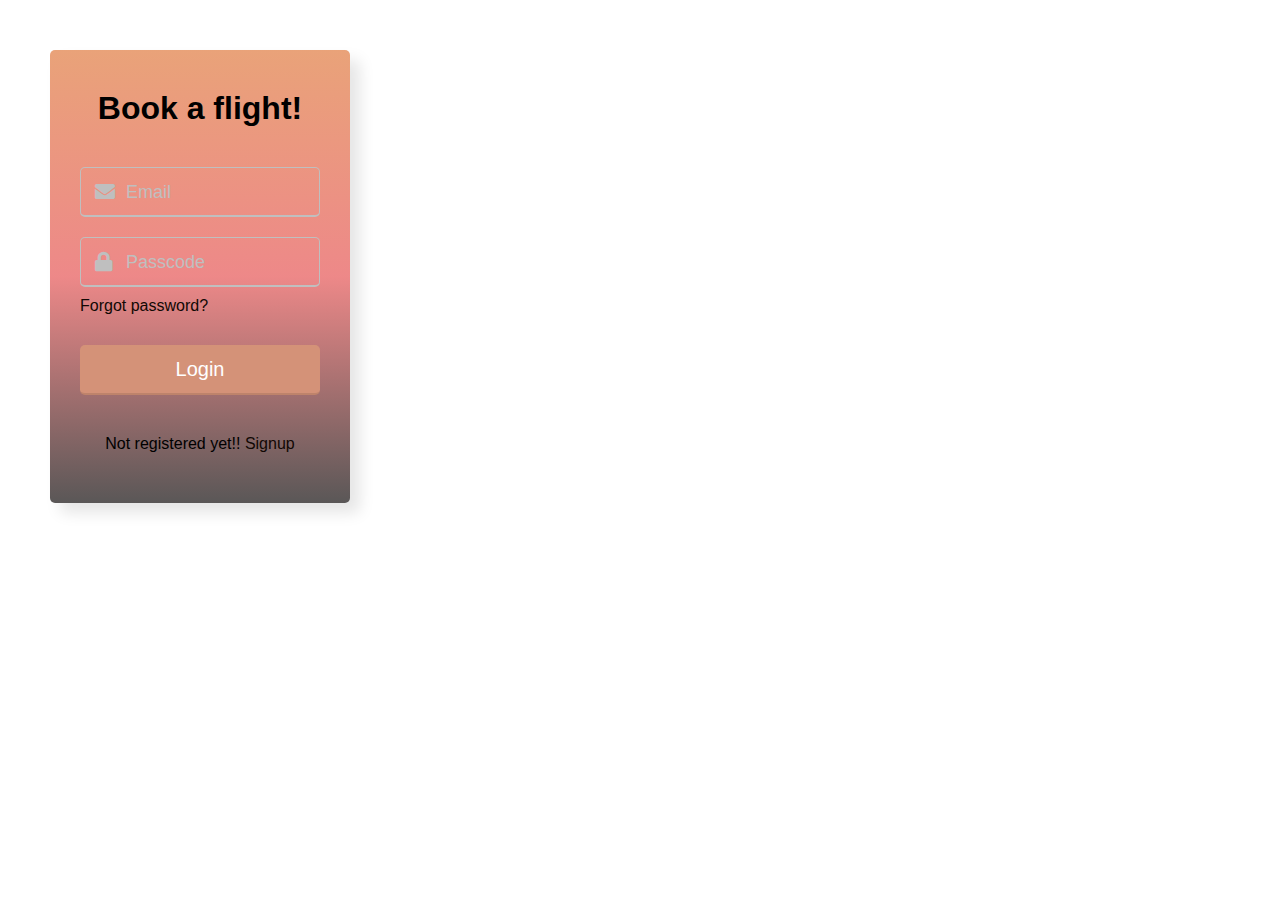
<file: Project Development Phase/Sprint_1/index.html>
<!DOCTYPE html>
<html lang="en">

<head>
    <meta charset="UTF-8">
    <meta name="viewport" content="width=device-width, initial-scale=1.0">
    <title>Sign In...</title>
    <link rel="stylesheet" href="style.css">
    <link rel="stylesheet" href="https://cdnjs.cloudflare.com/ajax/libs/font-awesome/5.15.3/css/all.min.css" />
</head>

<body>
    <div class="wrapper">
        <h1>Book a flight!</h1>
            <form action="#">
            <div class="field email">
                <div class="input-area">
                    <input type="text" placeholder="Email">
                    <i class="icon fas fa-envelope"></i>
                    <i class="error error-icon fas fa-exclamation-circle"></i>
                </div>
                <div class="error error-txt">Email is required!!</div>
            </div>
            <div class="field password">
                <div class="input-area">
                    <input type="password" placeholder="Passcode">
                    <i class="icon fas fa-lock"></i>
                    <i class="error error-icon fas fa-exclamation-circle"></i>
                </div>
                <div class="error error-txt">Password is required!!</div>
            </div>
            <div class="pass-txt"><a href="#">Forgot password?</a></div>
            <input type="submit" value="Login">
        </form>
        <div class="sign-txt"> Not registered yet!! <a href="#">Signup </a></div>
    </div>

    <script src="script.js"></script>

</body>

</html>
</file>
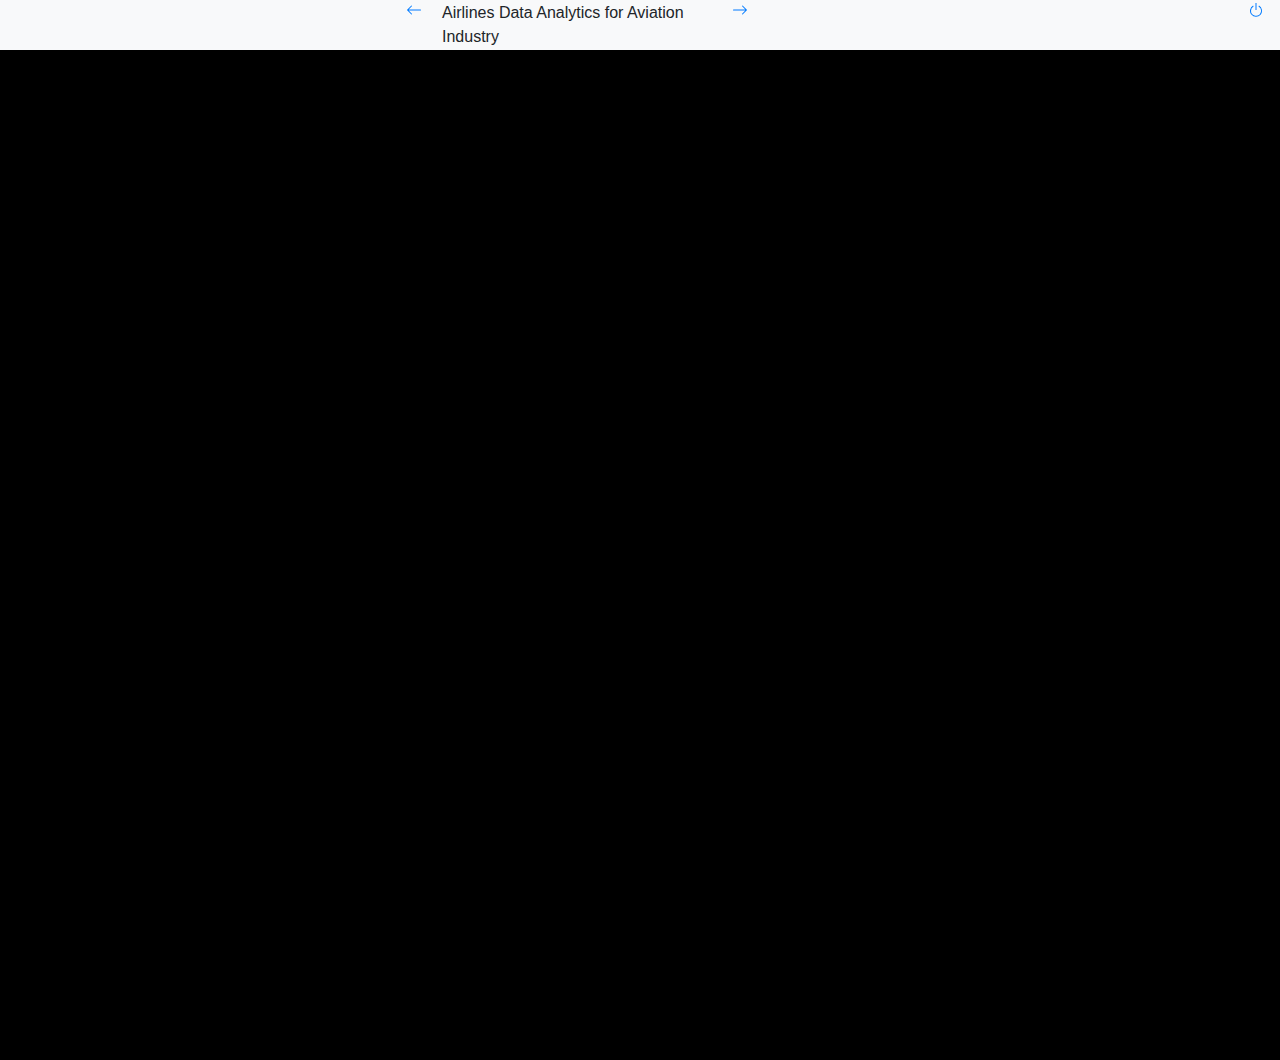
<file: Project Development Phase/Sprint_1/Page 1.html>
<!DOCTYPE html>
<html lang="en">
<head>
    <meta charset="UTF-8">
    <meta http-equiv="X-UA-Compatible" content="IE=edge">
    <meta name="viewport" content="width=device-width, initial-scale=1.0">
    <link rel="stylesheet" href="https://cdn.jsdelivr.net/npm/bootstrap@4.0.0/dist/css/bootstrap.min.css" integrity="sha384-Gn5384xqQ1aoWXA+058RXPxPg6fy4IWvTNh0E263XmFcJlSAwiGgFAW/dAiS6JXm" crossorigin="anonymous">
    <script src="https://code.jquery.com/jquery-3.2.1.slim.min.js" integrity="sha384-KJ3o2DKtIkvYIK3UENzmM7KCkRr/rE9/Qpg6aAZGJwFDMVNA/GpGFF93hXpG5KkN" crossorigin="anonymous"></script>
<script src="https://cdn.jsdelivr.net/npm/popper.js@1.12.9/dist/umd/popper.min.js" integrity="sha384-ApNbgh9B+Y1QKtv3Rn7W3mgPxhU9K/ScQsAP7hUibX39j7fakFPskvXusvfa0b4Q" crossorigin="anonymous"></script>
<script src="https://cdn.jsdelivr.net/npm/bootstrap@4.0.0/dist/js/bootstrap.min.js" integrity="sha384-JZR6Spejh4U02d8jOt6vLEHfe/JQGiRRSQQxSfFWpi1MquVdAyjUar5+76PVCmYl" crossorigin="anonymous"></script>
    <title>Document</title>
</head>
<body style="background-color: black;">
    <nav class="navbar navbar-expand-lg navbar-light bg-light" style="height: 50px;">
        
        <div class="collapse navbar-collapse" id="navbarNav">
          <ul class="navbar-nav">
            <li style="margin-left: 390px;"> <a href="login.html"><svg xmlns="http://www.w3.org/2000/svg" width="16" height="16" fill="currentColor" class="bi bi-arrow-left" viewBox="0 0 16 16">
                <path fill-rule="evenodd" d="M15 8a.5.5 0 0 0-.5-.5H2.707l3.147-3.146a.5.5 0 1 0-.708-.708l-4 4a.5.5 0 0 0 0 .708l4 4a.5.5 0 0 0 .708-.708L2.707 8.5H14.5A.5.5 0 0 0 15 8z"/>
              </svg></a></li>
            <li class="nav-item active" style="left: 400px;margin-left: 20px;">
              Airlines Data Analytics for Aviation Industry
            </li>
            <li style="margin-left: 20px;"><a href="page2.html"><svg xmlns="http://www.w3.org/2000/svg" width="16" height="16" fill="currentColor" class="bi bi-arrow-right" viewBox="0 0 16 16">
                <path fill-rule="evenodd" d="M1 8a.5.5 0 0 1 .5-.5h11.793l-3.147-3.146a.5.5 0 0 1 .708-.708l4 4a.5.5 0 0 1 0 .708l-4 4a.5.5 0 0 1-.708-.708L13.293 8.5H1.5A.5.5 0 0 1 1 8z"/>
              </svg></a></li>
            <li style="margin-left: 500px;"><a href="index.html"><svg xmlns="http://www.w3.org/2000/svg" width="16" height="16" fill="currentColor" class="bi bi-power" viewBox="0 0 16 16">
                <path d="M7.5 1v7h1V1h-1z"/>
                <path d="M3 8.812a4.999 4.999 0 0 1 2.578-4.375l-.485-.874A6 6 0 1 0 11 3.616l-.501.865A5 5 0 1 1 3 8.812z"/>
              </svg></a></li>
          </ul>
          
        </div>
      </nav>
    <div style="display: flex; flex-flow: row wrap;margin-left: 50px;">
    <iframe src="https://us1.ca.analytics.ibm.com/bi/?perspective=dashboard&amp;pathRef=.my_folders%2FProject%2FContinent%2Bwise%2Bno%2Bof%2Bflights_1&amp;closeWindowOnLastView=true&amp;ui_appbar=false&amp;ui_navbar=false&amp;shareMode=embedded&amp;action=view&amp;mode=dashboard&amp;subView=model000001847a1b75ea_00000000" width="600" height="500" frameborder="0" gesture="media" allow="encrypted-media"style="margin-top: 30px;" allowfullscreen=""></iframe>
    <iframe src="https://us1.ca.analytics.ibm.com/bi/?perspective=dashboard&amp;pathRef=.my_folders%2FProject%2FContinent%2Bwise%2Bnumber%2Bof%2Bflights%2Bby%2Btype%2Bcolored%2Bby%2Btype_2&amp;closeWindowOnLastView=true&amp;ui_appbar=false&amp;ui_navbar=false&amp;shareMode=embedded&amp;action=view&amp;mode=dashboard&amp;subView=model000001847a323baf_00000002" width="600" height="500" frameborder="0" gesture="media" allow="encrypted-media" style="margin-left: 20px;margin-top: 30px;"allowfullscreen=""></iframe>
    <iframe src="https://us1.ca.analytics.ibm.com/bi/?perspective=dashboard&amp;pathRef=.my_folders%2FProject%2FContinent%2B-%2BList%2BFilter_3&amp;closeWindowOnLastView=true&amp;ui_appbar=false&amp;ui_navbar=false&amp;shareMode=embedded&amp;action=view&amp;mode=dashboard&amp;subView=model000001847ff2a011_00000003"width="410" height="450" frameborder="0" gesture="media" allow="encrypted-media"style="margin-top: 30px;" allowfullscreen=""></iframe>
    <iframe src="https://us1.ca.analytics.ibm.com/bi/?perspective=dashboard&amp;pathRef=.my_folders%2FProject%2FTop%2B10%2Bcountries%2Bby%2Bcount%2Bof%2Bairports&amp;closeWindowOnLastView=true&amp;ui_appbar=false&amp;ui_navbar=false&amp;shareMode=embedded&amp;action=view&amp;mode=dashboard&amp;subView=model00000184851fd232_00000001" style="margin-left: 40px;margin-top: 30px;"width="750" height="450" frameborder="0" gesture="media" allow="encrypted-media" allowfullscreen=""></iframe>
   </div>
</body>
</html>
</file>
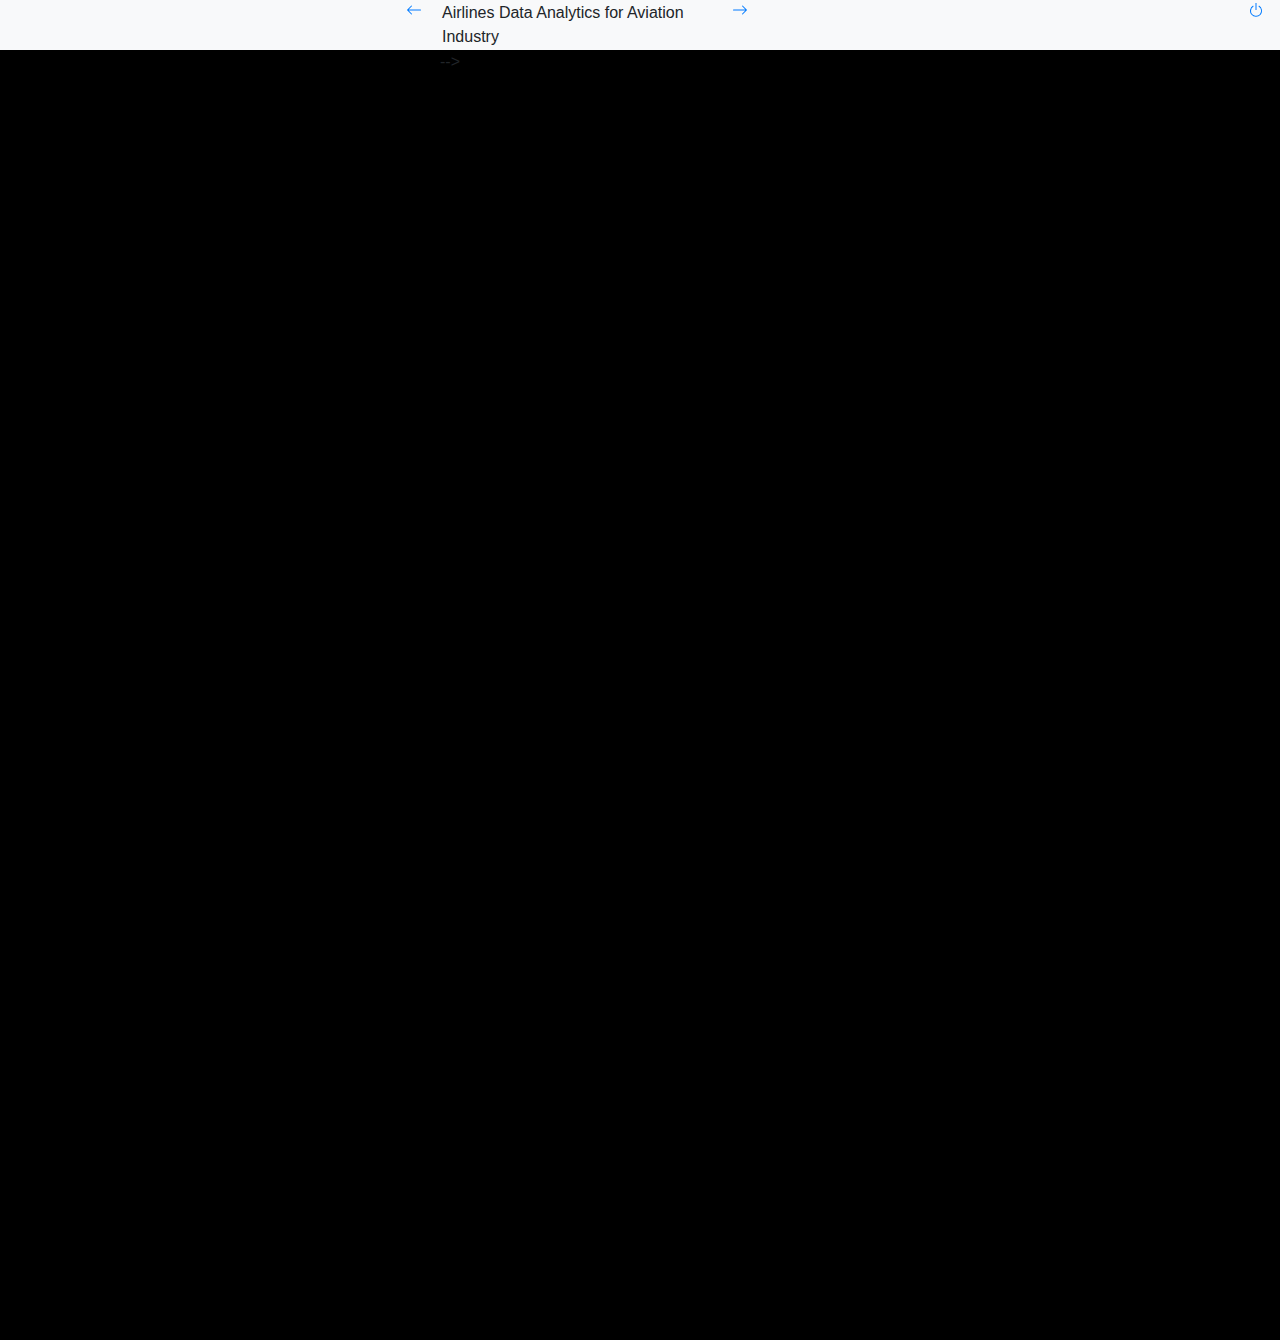
<file: Project Development Phase/Sprint_1/Page 2.html>
<!DOCTYPE html>
<html lang="en">
<head>
    <meta charset="UTF-8">
    <meta http-equiv="X-UA-Compatible" content="IE=edge">
    <meta name="viewport" content="width=device-width, initial-scale=1.0">
    <link rel="stylesheet" href="https://cdn.jsdelivr.net/npm/bootstrap@4.0.0/dist/css/bootstrap.min.css" integrity="sha384-Gn5384xqQ1aoWXA+058RXPxPg6fy4IWvTNh0E263XmFcJlSAwiGgFAW/dAiS6JXm" crossorigin="anonymous">
    <script src="https://code.jquery.com/jquery-3.2.1.slim.min.js" integrity="sha384-KJ3o2DKtIkvYIK3UENzmM7KCkRr/rE9/Qpg6aAZGJwFDMVNA/GpGFF93hXpG5KkN" crossorigin="anonymous"></script>
<script src="https://cdn.jsdelivr.net/npm/popper.js@1.12.9/dist/umd/popper.min.js" integrity="sha384-ApNbgh9B+Y1QKtv3Rn7W3mgPxhU9K/ScQsAP7hUibX39j7fakFPskvXusvfa0b4Q" crossorigin="anonymous"></script>
<script src="https://cdn.jsdelivr.net/npm/bootstrap@4.0.0/dist/js/bootstrap.min.js" integrity="sha384-JZR6Spejh4U02d8jOt6vLEHfe/JQGiRRSQQxSfFWpi1MquVdAyjUar5+76PVCmYl" crossorigin="anonymous"></script>
    <title>Document</title>
</head>
<body style="background-color: black;">
    <nav class="navbar navbar-expand-lg navbar-light bg-light" style="height: 50px;">
        
        <div class="collapse navbar-collapse" id="navbarNav">
          <ul class="navbar-nav">
            <li style="margin-left: 390px;"> <a href="page1.html"><svg xmlns="http://www.w3.org/2000/svg" width="16" height="16" fill="currentColor" class="bi bi-arrow-left" viewBox="0 0 16 16">
                <path fill-rule="evenodd" d="M15 8a.5.5 0 0 0-.5-.5H2.707l3.147-3.146a.5.5 0 1 0-.708-.708l-4 4a.5.5 0 0 0 0 .708l4 4a.5.5 0 0 0 .708-.708L2.707 8.5H14.5A.5.5 0 0 0 15 8z"/>
              </svg></a></li>
            <li class="nav-item active" style="left: 400px;margin-left: 20px;">
              Airlines Data Analytics for Aviation Industry
            </li>
            <li style="margin-left: 20px;"><a href="page3.html"><svg xmlns="http://www.w3.org/2000/svg" width="16" height="16" fill="currentColor" class="bi bi-arrow-right" viewBox="0 0 16 16">
                <path fill-rule="evenodd" d="M1 8a.5.5 0 0 1 .5-.5h11.793l-3.147-3.146a.5.5 0 0 1 .708-.708l4 4a.5.5 0 0 1 0 .708l-4 4a.5.5 0 0 1-.708-.708L13.293 8.5H1.5A.5.5 0 0 1 1 8z"/>
              </svg></a></li>
            <li style="margin-left: 500px;"><a href="index.html"><svg xmlns="http://www.w3.org/2000/svg" width="16" height="16" fill="currentColor" class="bi bi-power" viewBox="0 0 16 16">
                <path d="M7.5 1v7h1V1h-1z"/>
                <path d="M3 8.812a4.999 4.999 0 0 1 2.578-4.375l-.485-.874A6 6 0 1 0 11 3.616l-.501.865A5 5 0 1 1 3 8.812z"/>
              </svg></a></li>
          </ul>
        </div>
      </nav>
    <div style="display: flex; flex-flow: row wrap;margin-left: 50px;">
  <iframe src="https://us1.ca.analytics.ibm.com/bi/?perspective=dashboard&amp;pathRef=.my_folders%2FProject%2FNumber%2Bof%2Bcountries_5&amp;closeWindowOnLastView=true&amp;ui_appbar=false&amp;ui_navbar=false&amp;shareMode=embedded&amp;action=view&amp;mode=dashboard&amp;subView=model000001847a3740c9_00000000" width="390" height="400" frameborder="0" gesture="media" allow="encrypted-media"style="margin-top: 30px;" allowfullscreen=""></iframe> -->
    <iframe src="https://us1.ca.analytics.ibm.com/bi/?perspective=dashboard&amp;pathRef=.my_folders%2FProject%2FNumber%2Bof%2Bregions_6&amp;closeWindowOnLastView=true&amp;ui_appbar=false&amp;ui_navbar=false&amp;shareMode=embedded&amp;action=view&amp;mode=dashboard&amp;subView=model000001847a3740c9_00000000" style="margin-left: 20px;margin-right: 20px;margin-top: 30px;" width="500" height="400" frameborder="0" gesture="media" allow="encrypted-media" allowfullscreen=""></iframe>
    <iframe src="https://us1.ca.analytics.ibm.com/bi/?perspective=dashboard&amp;pathRef=.my_folders%2FProject%2FNumber%2Bof%2Bairports_7&amp;closeWindowOnLastView=true&amp;ui_appbar=false&amp;ui_navbar=false&amp;shareMode=embedded&amp;action=view&amp;mode=dashboard&amp;subView=model000001847a3740c9_00000000" width="320" height="400" frameborder="0" gesture="media" allow="encrypted-media" style="margin-top: 30px;"allowfullscreen=""></iframe>
    <iframe src="https://us1.ca.analytics.ibm.com/bi/?perspective=dashboard&amp;pathRef=.my_folders%2FProject%2FNumber%2Bof%2Bmunicipalities_8&amp;closeWindowOnLastView=true&amp;ui_appbar=false&amp;ui_navbar=false&amp;shareMode=embedded&amp;action=view&amp;mode=dashboard&amp;subView=model000001847a3740c9_00000000" width="420" height="400" frameborder="0" gesture="media" allow="encrypted-media" style="margin-top: 30px;"allowfullscreen=""></iframe>
    <iframe src="https://us1.ca.analytics.ibm.com/bi/?perspective=dashboard&amp;pathRef=.my_folders%2FProject%2FContinent%2Bwise%2Bno%2Bof%2Bflights_9&amp;closeWindowOnLastView=true&amp;ui_appbar=false&amp;ui_navbar=false&amp;shareMode=embedded&amp;action=view&amp;mode=dashboard&amp;subView=model000001847a1b75ea_00000000" style="margin-left:30px;margin-top: 30px;"width="660" height="400" frameborder="0" gesture="media" allow="encrypted-media" allowfullscreen=""></iframe>
   
</div>
</body>
</html>
</file>
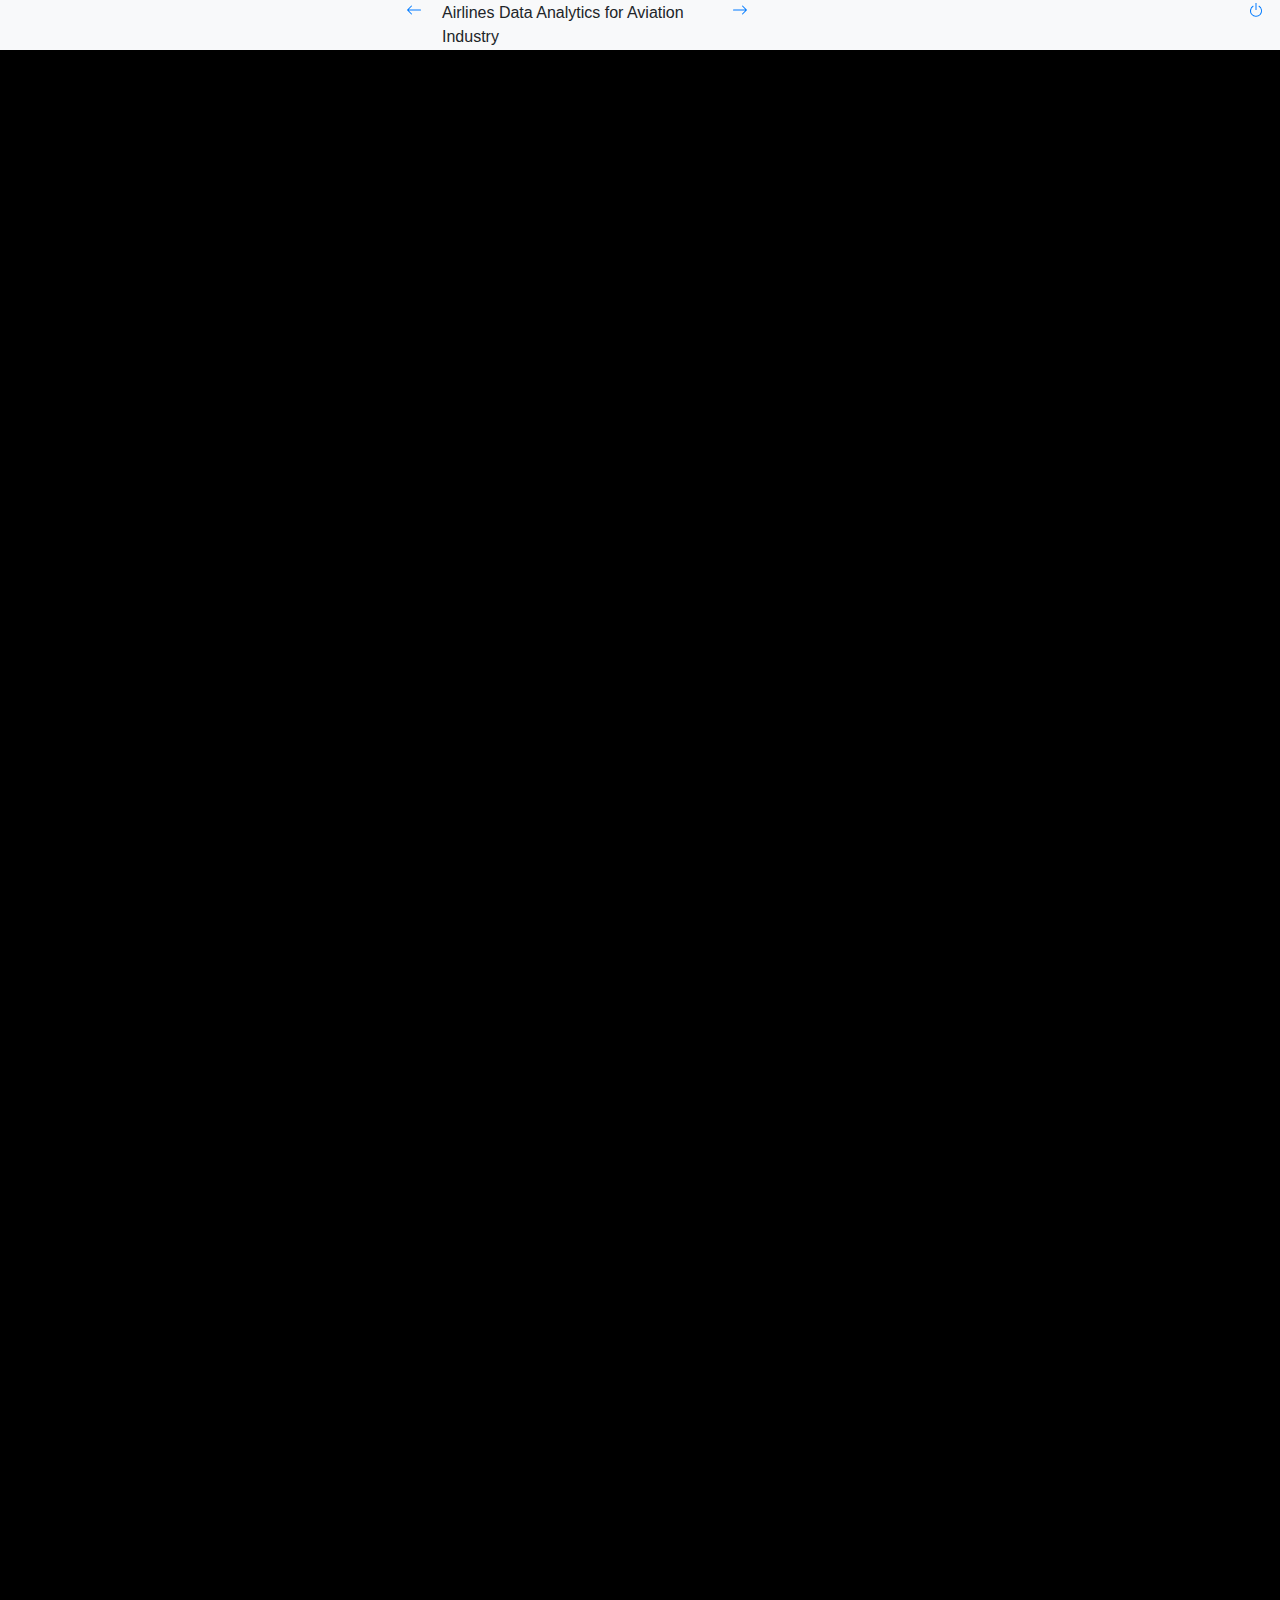
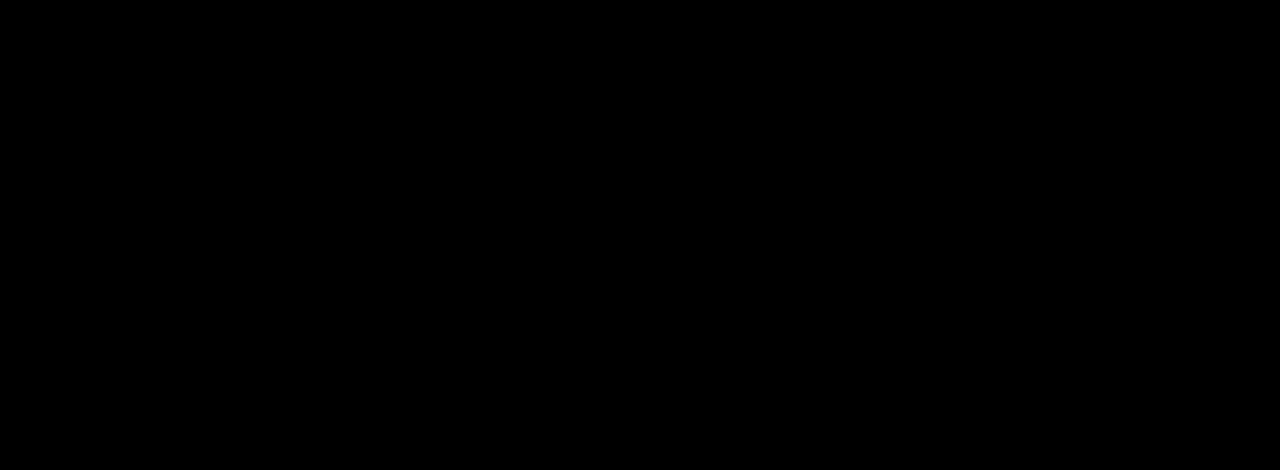
<file: Project Development Phase/Sprint_1/Page 3.html>
<!DOCTYPE html>
<html lang="en">
<head>
    <meta charset="UTF-8">
    <meta http-equiv="X-UA-Compatible" content="IE=edge">
    <meta name="viewport" content="width=device-width, initial-scale=1.0">
    <link rel="stylesheet" href="https://cdn.jsdelivr.net/npm/bootstrap@4.0.0/dist/css/bootstrap.min.css" integrity="sha384-Gn5384xqQ1aoWXA+058RXPxPg6fy4IWvTNh0E263XmFcJlSAwiGgFAW/dAiS6JXm" crossorigin="anonymous">
    <script src="https://code.jquery.com/jquery-3.2.1.slim.min.js" integrity="sha384-KJ3o2DKtIkvYIK3UENzmM7KCkRr/rE9/Qpg6aAZGJwFDMVNA/GpGFF93hXpG5KkN" crossorigin="anonymous"></script>
<script src="https://cdn.jsdelivr.net/npm/popper.js@1.12.9/dist/umd/popper.min.js" integrity="sha384-ApNbgh9B+Y1QKtv3Rn7W3mgPxhU9K/ScQsAP7hUibX39j7fakFPskvXusvfa0b4Q" crossorigin="anonymous"></script>
<script src="https://cdn.jsdelivr.net/npm/bootstrap@4.0.0/dist/js/bootstrap.min.js" integrity="sha384-JZR6Spejh4U02d8jOt6vLEHfe/JQGiRRSQQxSfFWpi1MquVdAyjUar5+76PVCmYl" crossorigin="anonymous"></script>
    <title>Document</title>
</head>
<body style="background-color: black;">
    <nav class="navbar navbar-expand-lg navbar-light bg-light" style="height: 50px;">
       
        
        <div class="collapse navbar-collapse" id="navbarNav">
          <ul class="navbar-nav">
            <li style="margin-left: 390px;"> <a href="page2.html"><svg xmlns="http://www.w3.org/2000/svg" width="16" height="16" fill="currentColor" class="bi bi-arrow-left" viewBox="0 0 16 16">
                <path fill-rule="evenodd" d="M15 8a.5.5 0 0 0-.5-.5H2.707l3.147-3.146a.5.5 0 1 0-.708-.708l-4 4a.5.5 0 0 0 0 .708l4 4a.5.5 0 0 0 .708-.708L2.707 8.5H14.5A.5.5 0 0 0 15 8z"/>
              </svg></a></li>
            <li class="nav-item active" style="left: 400px;margin-left: 20px;">
              Airlines Data Analytics for Aviation Industry
            </li>
            <li style="margin-left: 20px;"><a href="page4.html"><svg xmlns="http://www.w3.org/2000/svg" width="16" height="16" fill="currentColor" class="bi bi-arrow-right" viewBox="0 0 16 16">
                <path fill-rule="evenodd" d="M1 8a.5.5 0 0 1 .5-.5h11.793l-3.147-3.146a.5.5 0 0 1 .708-.708l4 4a.5.5 0 0 1 0 .708l-4 4a.5.5 0 0 1-.708-.708L13.293 8.5H1.5A.5.5 0 0 1 1 8z"/>
              </svg></a></li>
            <li style="margin-left: 500px;"><a href="index.html"><svg xmlns="http://www.w3.org/2000/svg" width="16" height="16" fill="currentColor" class="bi bi-power" viewBox="0 0 16 16">
                <path d="M7.5 1v7h1V1h-1z"/>
                <path d="M3 8.812a4.999 4.999 0 0 1 2.578-4.375l-.485-.874A6 6 0 1 0 11 3.616l-.501.865A5 5 0 1 1 3 8.812z"/>
              </svg></a></li>
          </ul>
        </div>
      </nav>
    <div style="display: flex; flex-flow: row wrap;margin-left: 50px;">
      <iframe src="https://us1.ca.analytics.ibm.com/bi/?perspective=dashboard&amp;pathRef=.my_folders%2FProject%2FContinent%2Bwise%2Bno%2Bof%2Bflights_10&amp;closeWindowOnLastView=true&amp;ui_appbar=false&amp;ui_navbar=false&amp;shareMode=embedded&amp;action=view&amp;mode=dashboard&amp;subView=model000001847a1b75ea_00000000" width="640" height="500" frameborder="0" gesture="media" allow="encrypted-media"style="margin-top: 30px;" allowfullscreen=""></iframe>
    <iframe src="https://us1.ca.analytics.ibm.com/bi/?perspective=dashboard&amp;pathRef=.my_folders%2FProject%2FContinent%2Bwise%2Bnumber%2Bof%2Bflights_11&amp;closeWindowOnLastView=true&amp;ui_appbar=false&amp;ui_navbar=false&amp;shareMode=embedded&amp;action=view&amp;mode=dashboard&amp;subView=model0000018484943d97_00000002" width="600" height="500" frameborder="0" gesture="media" allow="encrypted-media"style="margin-top: 30px;margin-left:20px;" allowfullscreen=""></iframe>
    <iframe src="https://us1.ca.analytics.ibm.com/bi/?perspective=dashboard&amp;pathRef=.my_folders%2FProject%2FCountry%2Bwise%2Bnumber%2Bof%2Bflights_12&amp;closeWindowOnLastView=true&amp;ui_appbar=false&amp;ui_navbar=false&amp;shareMode=embedded&amp;action=view&amp;mode=dashboard&amp;subView=model0000018484a42080_00000002" width="700" height="500" frameborder="0" gesture="media" allow="encrypted-media" style="margin-left: 20px;margin-top: 30px;"allowfullscreen=""></iframe>
    <iframe src="https://us1.ca.analytics.ibm.com/bi/?perspective=dashboard&amp;pathRef=.my_folders%2FProject%2FContinent%2Bfilter_13&amp;closeWindowOnLastView=true&amp;ui_appbar=false&amp;ui_navbar=false&amp;shareMode=embedded&amp;action=view&amp;mode=dashboard&amp;subView=model00000184865ef6ac_00000000" width="480" height="400" frameborder="0" gesture="media" allow="encrypted-media"style="margin-top: 50px;margin-left: 30px" allowfullscreen=""></iframe>
    <iframe src="https://us1.ca.analytics.ibm.com/bi/?perspective=dashboard&amp;pathRef=.my_folders%2FProject%2FFlight%2BType%2BFilter_14&amp;closeWindowOnLastView=true&amp;ui_appbar=false&amp;ui_navbar=false&amp;shareMode=embedded&amp;action=view&amp;mode=dashboard&amp;subView=model00000184800d9fa6_00000000" width="480" height="400" frameborder="0" gesture="media" allow="encrypted-media" style="margin-left: 20px;margin-top: 30px;" allowfullscreen=""></iframe>
     <iframe src="https://us1.ca.analytics.ibm.com/bi/?perspective=dashboard&amp;pathRef=.my_folders%2FProject%2FNumber%2Bof%2BAirports%2Bby%2BType_15&amp;closeWindowOnLastView=true&amp;ui_appbar=false&amp;ui_navbar=false&amp;shareMode=embedded&amp;action=view&amp;mode=dashboard&amp;subView=model000001847a63d543_00000001" width="600" height="400" frameborder="0" gesture="media" allow="encrypted-media" style="margin-left: 20px;margin-top: 30px;"allowfullscreen=""></iframe>
</div>
</body>
</html>
</file>
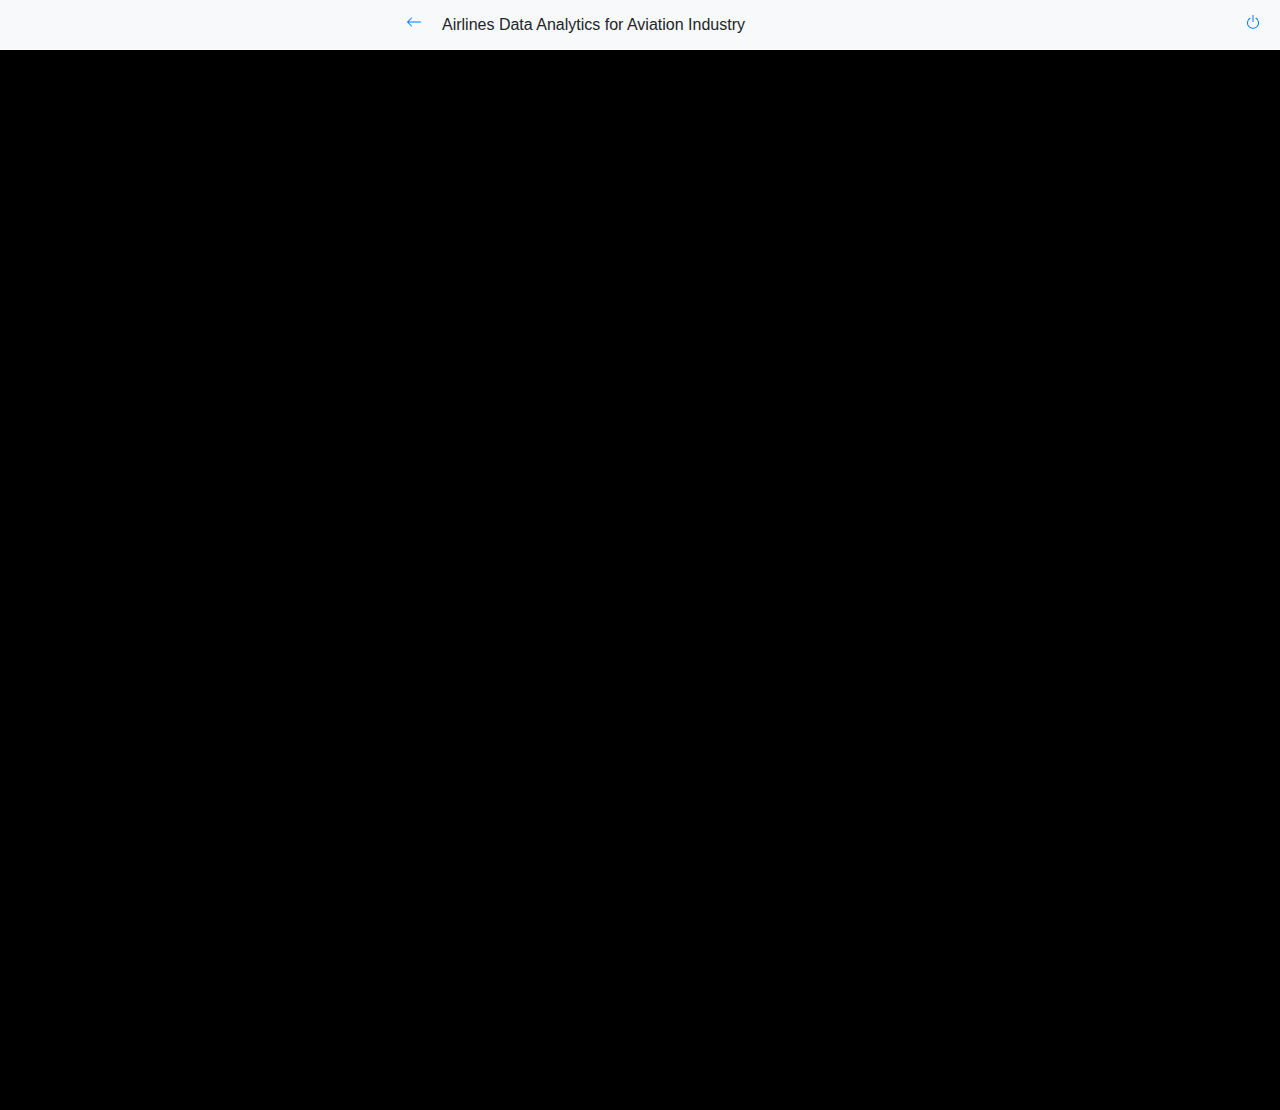
<file: Project Development Phase/Sprint_1/Page 4.html>
<!DOCTYPE html>
<html lang="en">
<head>
    <meta charset="UTF-8">
    <meta http-equiv="X-UA-Compatible" content="IE=edge">
    <meta name="viewport" content="width=device-width, initial-scale=1.0">
    <link rel="stylesheet" href="https://cdn.jsdelivr.net/npm/bootstrap@4.0.0/dist/css/bootstrap.min.css" integrity="sha384-Gn5384xqQ1aoWXA+058RXPxPg6fy4IWvTNh0E263XmFcJlSAwiGgFAW/dAiS6JXm" crossorigin="anonymous">
    <script src="https://code.jquery.com/jquery-3.2.1.slim.min.js" integrity="sha384-KJ3o2DKtIkvYIK3UENzmM7KCkRr/rE9/Qpg6aAZGJwFDMVNA/GpGFF93hXpG5KkN" crossorigin="anonymous"></script>
<script src="https://cdn.jsdelivr.net/npm/popper.js@1.12.9/dist/umd/popper.min.js" integrity="sha384-ApNbgh9B+Y1QKtv3Rn7W3mgPxhU9K/ScQsAP7hUibX39j7fakFPskvXusvfa0b4Q" crossorigin="anonymous"></script>
<script src="https://cdn.jsdelivr.net/npm/bootstrap@4.0.0/dist/js/bootstrap.min.js" integrity="sha384-JZR6Spejh4U02d8jOt6vLEHfe/JQGiRRSQQxSfFWpi1MquVdAyjUar5+76PVCmYl" crossorigin="anonymous"></script>
    <title>Document</title>
</head>
<body style="background-color: black;">
    <nav class="navbar navbar-expand-lg navbar-light bg-light" style="height: 50px;">
       
        
        <div class="collapse navbar-collapse" id="navbarNav">
          <ul class="navbar-nav">
            <li style="margin-left: 390px;"> <a href="page3.html"><svg xmlns="http://www.w3.org/2000/svg" width="16" height="16" fill="currentColor" class="bi bi-arrow-left" viewBox="0 0 16 16">
                <path fill-rule="evenodd" d="M15 8a.5.5 0 0 0-.5-.5H2.707l3.147-3.146a.5.5 0 1 0-.708-.708l-4 4a.5.5 0 0 0 0 .708l4 4a.5.5 0 0 0 .708-.708L2.707 8.5H14.5A.5.5 0 0 0 15 8z"/>
              </svg></a></li>
            <li class="nav-item active" style="left: 400px;margin-left: 20px;">
              Airlines Data Analytics for Aviation Industry
            </li>
           
            <li style="margin-left: 500px;"><a href="index.html"><svg xmlns="http://www.w3.org/2000/svg" width="16" height="16" fill="currentColor" class="bi bi-power" viewBox="0 0 16 16">
                <path d="M7.5 1v7h1V1h-1z"/>
                <path d="M3 8.812a4.999 4.999 0 0 1 2.578-4.375l-.485-.874A6 6 0 1 0 11 3.616l-.501.865A5 5 0 1 1 3 8.812z"/>
              </svg></a></li>
          </ul>
        </div>
      </nav>
    <div style="display: flex; flex-flow: row wrap;margin-left: 50px;">
     
    <iframe src="https://us1.ca.analytics.ibm.com/bi/?perspective=dashboard&amp;pathRef=.my_folders%2FProject%2FRegion-wise%2BDifferent%2BTypes%2Bof%2BAirports_16&amp;closeWindowOnLastView=true&amp;ui_appbar=false&amp;ui_navbar=false&amp;shareMode=embedded&amp;action=view&amp;mode=dashboard&amp;subView=model000001847a63d543_00000001" width="600" height="500" frameborder="0" gesture="media" allow="encrypted-media"style="margin-top: 30px;" allowfullscreen=""></iframe>
    <iframe src="https://us1.ca.analytics.ibm.com/bi/?perspective=dashboard&amp;pathRef=.my_folders%2FProject%2FMunicipality-wise%2BNo.%2Bof%2BAirports_17&amp;closeWindowOnLastView=true&amp;ui_appbar=false&amp;ui_navbar=false&amp;shareMode=embedded&amp;action=view&amp;mode=dashboard&amp;subView=model000001847ad41202_00000000" width="600" height="500" frameborder="0" gesture="media" allow="encrypted-media" allowfullscreen="" style="margin-left: 30px;margin-top: 30px;"></iframe>
    <iframe src="https://us1.ca.analytics.ibm.com/bi/?perspective=dashboard&amp;pathRef=.my_folders%2FProject%2FContinent-wise%2BNumber%2Bof%2BAirports_18&amp;closeWindowOnLastView=true&amp;ui_appbar=false&amp;ui_navbar=false&amp;shareMode=embedded&amp;action=view&amp;mode=dashboard&amp;subView=model000001847ad41202_00000000" width="1000" height="500" frameborder="0" gesture="media" allow="encrypted-media"style="margin-left: 80px;margin-top: 30px;" allowfullscreen=""></iframe> </div>
</body>
</html>
</file>
<file: Project Development Phase/Sprint_1/style.css>
@import url('https://fonts.googleapis.com/css2?family=Poppins:wght@400;500;600&display=swap');
* {
    margin: 0;
    padding: 0;
    box-sizing: border-box;
    font-family: "Gill Sans Extrabold",sans-serif;
}

body {
    margin: 50px;
    display: flex;
    align-items: center;
    justify-content: start;
    background-image: url("https://media.istockphoto.com/id/1067822456/photo/carry-on-in-front-of-a-plane.jpg?s=612x612&w=0&k=20&c=KheFlX2sx1BVU6Ct2P-WmgOcsNGVF0AtDB4CIIC0-LI=");
    background-repeat: no-repeat;
    background-position: center;
    background-size: cover;
}
::selection {
    color: #fff;
    background: #53f0e3;
}

.wrapper {
    width: 300px;
    padding: 40px 30px 50px 30px;
    background: linear-gradient(rgba(224, 123, 64,.7),rgba(230, 86, 86, 0.7),rgb(90, 87, 87));
    border-radius: 5px;
    text-align: center;
    box-shadow: 10px 10px 15px rgba(0, 0, 0, 0.1);
}

.wrapper header {
    font-size: 35px;
    font-weight: 600;
 
}

.wrapper form {
    margin: 40px 0;
}

form .field {
    width: 100%;
    margin-bottom: 20px;
}

form .field.shake {
    animation: shake 0.2s ease-in-out;
}

@keyframes shake {
    0%,
    100% {
        margin-left: 0px;
    }
    20%,
    80% {
        margin-left: -12px;
    }
    40%,
    60% {
        margin-left: 12px;
    }
}

form .field .input-area {
    height: 50px;
    width: 100%;
    position: relative;
}

form input {
    width: 100%;
    height: 100%;
    outline: none;
    padding: 0 45px;
    font-size: 20px;
    background: none;
    caret-color: #eb6122;
    border-radius: 5px;
    border: 1px solid #bfbfbf;
    border-bottom-width: 2px;
    transition: all 0.2s ease;
}

form .field input:focus,
form .field.valid input {
    border-color: #f06b53;
}

form .field.shake input,
form .field.error input {
    border-color: #242121;
}

.field .input-area i {
    position: absolute;
    top: 50%;
    font-size: 20px;
    pointer-events: none;
    transform: translateY(-50%);
}

.input-area .icon {
    left: 15px;
    color: #bfbfbf;
    transition: color 0.2s ease;
}

.input-area .error-icon {
    right: 15px;
    color: #d8b9bc;
}

form input:focus~.icon,
form .field.valid .icon {
    color: #3d3e42;
}

form .field.shake input:focus~.icon,
form .field.error input:focus~.icon {
    color: #bfbfbf;
}

form input::placeholder {
    color: #bfbfbf;
    font-size: 18px;
}

form .field .error-txt {
    color: #130608;
    text-align: left;
    margin-top: 5px;
}

form .field .error {
    display: none;
}

form .field.shake .error,
form .field.error .error {
    display: block;
}

form .pass-txt {
    text-align: left;
    margin-top: -10px;
}

.wrapper a {
    color: #110804;
    text-decoration: none;
}

.wrapper a:hover {
    text-decoration: underline;
}

form input[type="submit"] {
    height: 50px;
    margin-top: 30px;
    color: #fff;
    padding: 0;
    border: none;
    background: #d49278;
    cursor: pointer;
    border-bottom: 2px solid rgba(0, 0, 0, 0.1);
    transition: all 0.3s ease;
}

form input[type="submit"]:hover {
    background: #0d4c5f;
}
</file>
